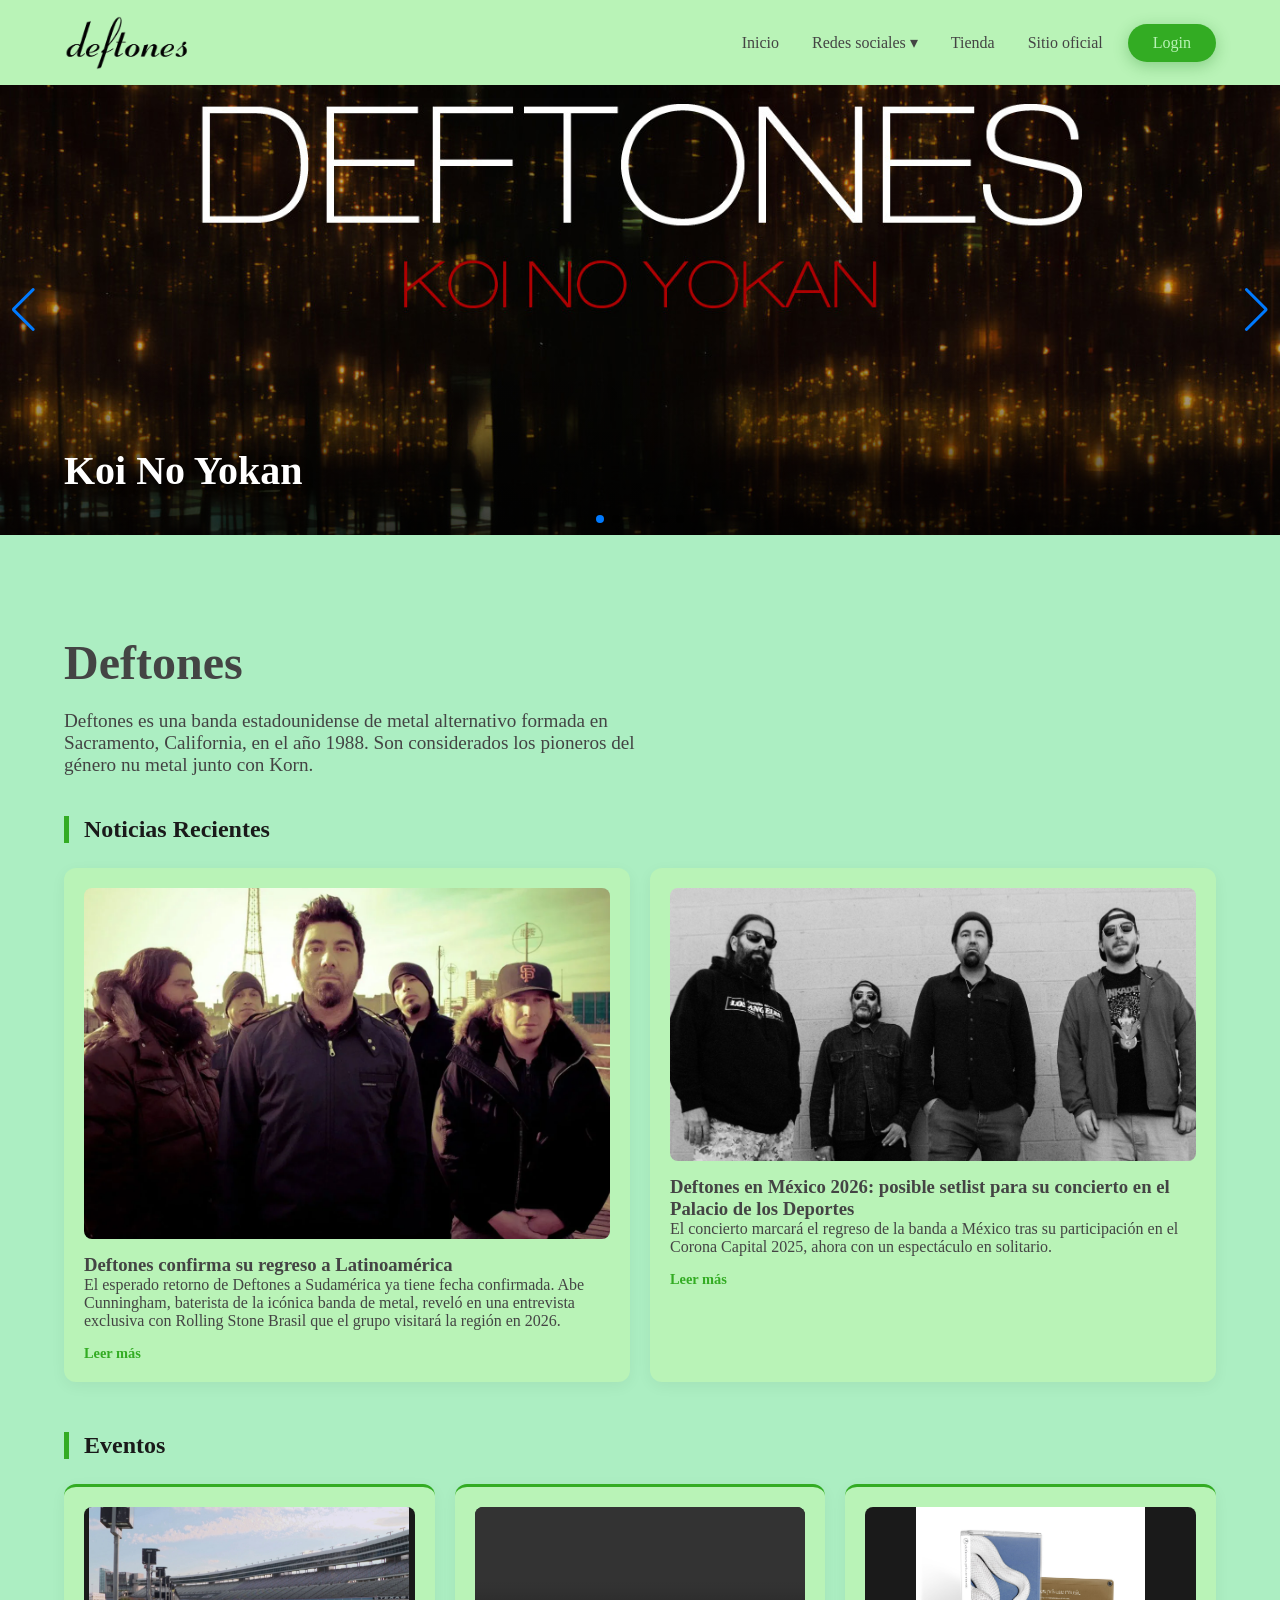
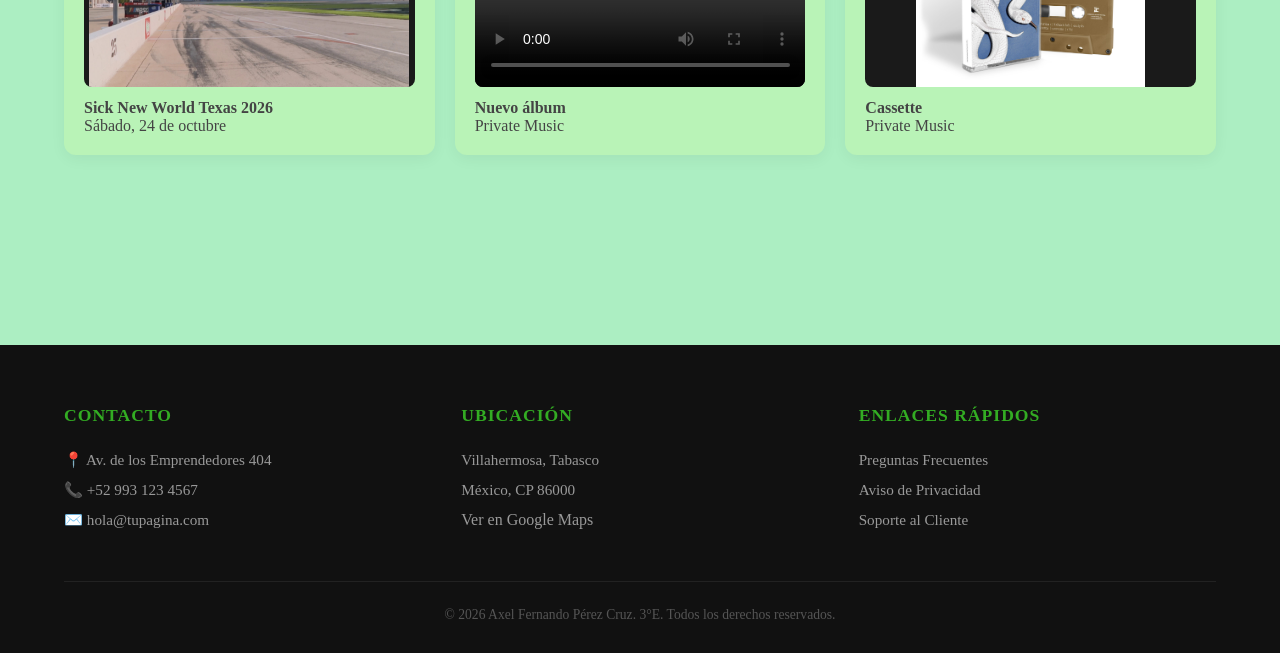
<file: index.html>
<!DOCTYPE html>
<html lang="es">
<head>
    <!-- Swiper CSS -->
    <link rel="stylesheet" href="https://cdn.jsdelivr.net/npm/swiper@11/swiper-bundle.min.css" />
    <meta charset="UTF-8">
    <meta name="viewport" content="width=device-width, initial-scale=1.0">
    <title>Maquetación con DIVS</title>
        <!-- Google Fonts -->
    <link href="estilos_maquetacion.css" rel="stylesheet">
    <link rel='stylesheet' href='https://cdn-uicons.flaticon.com/4.0.0/uicons-regular-straight/css/uicons-regular-straight.css'>
    <link rel='stylesheet' href='https://cdn-uicons.flaticon.com/4.0.0/uicons-regular-rounded/css/uicons-regular-rounded.css'>
    <link rel='stylesheet' href='https://cdn-uicons.flaticon.com/4.0.0/uicons-regular-rounded/css/uicons-regular-rounded.css'>
    <link rel='stylesheet' href='https://cdn-uicons.flaticon.com/4.0.0/uicons-regular-rounded/css/uicons-regular-rounded.css'>
    <link rel='stylesheet' href='https://cdn-uicons.flaticon.com/4.0.0/uicons-brands/css/uicons-brands.css'>
    <link rel='stylesheet' href='https://cdn-uicons.flaticon.com/4.0.0/uicons-brands/css/uicons-brands.css'>
    <link rel='stylesheet' href='https://cdn-uicons.flaticon.com/4.0.0/uicons-brands/css/uicons-brands.css'>
    <link rel="shortcut icon" href="img/favicon.jpg" type="image/x-icon">
</head>
<body>

    <header>
        <div class="container">
            <div class="logo">
                <!-- COLOCA TU LOGO AQUÍ -->
                <a href="index.html">
                    <img src="img/logo.png"  alt="Coloca tu logo aquí">
                </a>
            </div>

            <nav>
                <ul class="nav-menu">
                    <li><a href="index.html"><i class="fi fi-rs-map-marker-home"></i>Inicio</a></li>
                    <li class="dropdown">
                        <a href="#"><i class="fi fi-rr-share"></i>Redes sociales ▾</a>
                        <ul class="dropdown-content">
                            <li><a href="https://www.youtube.com/deftones"></i><i class="fi fi-brands-youtube-circle"></i>YouTube</a></li>
                            <li><a href="https://www.instagram.com/deftones/"><i class="fi fi-brands-instagram-circle"></i>Instagram</a></li>
                            <li><a href="https://www.tiktok.com/@deftones"><i class="fi fi-brands-tiktok-circle"></i>TikTok</a></li>
                        </ul>
                    </li>
                   

                    <li><a href="https://shopdeftones.com/"><i class="fi fi-rr-shop"></i>Tienda</a></li>
                    <li><a href="https://www.deftones.com/"><i class="fi fi-rr-site-alt"></i>Sitio oficial</a></li>
                    <li><a href="login.html" class="btn-login">Login</a></li>
                </ul>
            </nav>
        </div>
    </header>
<!-- Banner Principal -->
<div class="swiper mainBanner">
    <div class="swiper-wrapper">
        
        <!-- Slide 1 -->
        <div class="swiper-slide">
            <a href="https://shopdeftones.com/products/koi-no-yokan-cd" class="banner-link">
                <img src="banner/banner1.png" alt="Oferta 1">
                <div class="banner-content">
                    <div class="text-box">
                        <h1>Koi No Yokan</h1>
                    </div>
                </div>
            </a>
        </div>

        <!-- Slide 2 -->
        <div class="swiper-slide">
            <a href="https://wallpapers.com/deftones-hd" class="banner-link">
                <img src="banner/banner2.png" alt="Oferta 2">
                <div class="banner-content">
                    <div class="text-box">
                        <h1>Fondos de pantalla</h1>
                    </div>
                </div>
            </a>
        </div>
        <!-- Slide 3 -->
        <div class="swiper-slide">
            <a href="https://www.youtube.com/watch?v=sPO81Fz4s2g" class="banner-link">
                <img src="banner/banner3.png" alt="Oferta 2">
                <div class="banner-content">
                    <div class="text-box">
                        <h1>Leathers</h1>
                    </div>
                </div>
            </a>
        </div>
                <!-- Slide 4 -->
        <div class="swiper-slide">
            <a href="https://www.amazon.com.mx/Deftones-CD-Collection-Private-Music/dp/B0FRNQT9QT" class="banner-link">
                <img src="banner/banner4.png" alt="Oferta 2">
                <div class="banner-content">
                    <div class="text-box">
                        <h1>Ohms/Private Music</h1>
                    </div>
                </div>
            </a>
        </div>
                <!-- Slide 5 -->
        <div class="swiper-slide">
            <a href="https://www.ebay.com/itm/157437047268" class="banner-link">
                <img src="banner/banner5.jpg" alt="Oferta 2">
                <div class="banner-content">
                    <div class="text-box">
                        <h1>Awakening Cat</h1>
                    </div>
                </div>
            </a>
        </div>
                <!-- Slide 6 -->
        <div class="swiper-slide">
            <a href="https://www.youtube.com/watch?v=9tmPBuSpmfA" class="banner-link">
                <img src="banner/banner6.png" alt="Oferta 2">
                <div class="banner-content">
                    <div class="text-box">
                        <h1>Digital Bath</h1>
                    </div>
                </div>
            </a>
        </div>

    </div>
    

    <!-- Controles -->
    <div class="swiper-button-next"></div>
    <div class="swiper-button-prev"></div>
    <div class="swiper-pagination"></div>
</div>
    <main class="container" style="padding: 100px 0;">
        <h1 style="font-size: 3rem; margin-bottom: 20px;">Deftones</h1>
        <p style="font-size: 1.2rem; max-width: 600px;">Deftones es una banda estadounidense de metal alternativo formada en Sacramento, California, en el año 1988. Son considerados los pioneros del género nu metal junto con Korn.</p>
        <!-- SECCIÓN DE NOTICIAS Y EVENTOS -->
        <section class="seccion-info">
            
            <!-- FILA DE 2 CUADROS (Noticias Destacadas) -->
            <h2 class="titulo-seccion">Noticias Recientes</h2>
            <div class="contenedor-dos">
                <div class="cuadro cuadro-grande">
                    <div class="imagen-placeholder"><img src="img/noticia1.webp" alt="Noticia 1"></div>
                    <h3>Deftones confirma su regreso a Latinoamérica</h3>
                    <p>El esperado retorno de Deftones a Sudamérica ya tiene fecha confirmada. Abe Cunningham, baterista de la icónica banda de metal, reveló en una entrevista exclusiva con Rolling Stone Brasil que el grupo visitará la región en 2026.</p>
                    <a href="#" class="leer-mas">Leer más</a>
                </div>
                <div class="cuadro cuadro-grande">
                    <div class="imagen-placeholder"><img src="img/noticia2.jpg" alt="Noticia 2"></div>
                    <h3>Deftones en México 2026: posible setlist para su concierto en el Palacio de los Deportes</h3>
                    <p>El concierto marcará el regreso de la banda a México tras su participación en el Corona Capital 2025, ahora con un espectáculo en solitario.</p>
                    
                    <a href="#" class="leer-mas">Leer más</a>
                </div>
            </div>

            <!-- FILA DE 3 CUADROS (Eventos o Info Rápida) -->
            <h2 class="titulo-seccion">Eventos</h2>
            <div class="contenedor-tres">
    <!-- Cuadro con Imagen -->
    <div class="cuadro cuadro-pequeno">
        <div class="media-container">
            <img src="img/evento1.jpg" alt="Evento 1">
        </div>
        <h4>Sick New World Texas 2026</h4>
        <p>Sábado, 24 de octubre</p>
    </div>

    <!-- Cuadro con Video -->
    <div class="cuadro cuadro-pequeno">
        <div class="media-container">
            <video controls>
                <source src="video/evento.mp4" type="video/mp4">
                Tu navegador no soporta videos.
            </video>
        </div>
        <h4>Nuevo álbum</h4>
        <p>Private Music</p>
    </div>

    <!-- Cuadro con Info Rápida (Solo texto si quieres) -->
    <div class="cuadro cuadro-pequeno">
        <div class="media-container">
            <img src="img/evento2.jpg" alt="Evento">
        </div>
        <h4>Cassette</h4>
        <p>Private Music</p>
    </div>
</div>
</section>

        
    </main>

    <footer>
        <div class="container">
            <div class="footer-grid">
                <div class="footer-col">
                    <h4>Contacto</h4>
                    <p>📍 Av. de los Emprendedores 404</p>
                    <p>📞 +52 993 123 4567</p>
                    <p>✉️ hola@tupagina.com</p>
                </div>
                <div class="footer-col">
                    <h4>Ubicación</h4>
                    <p>Villahermosa, Tabasco</p>
                    <p>México, CP 86000</p>
                    <a href="#">Ver en Google Maps</a>
                </div>
                <div class="footer-col">
                    <h4>Enlaces Rápidos</h4>
                    <ul>
                        <li><a href="#">Preguntas Frecuentes</a></li>
                        <li><a href="#">Aviso de Privacidad</a></li>
                        <li><a href="#">Soporte al Cliente</a></li>
                    </ul>
                </div>
            </div>
            <div class="footer-bottom">
                &copy; 2026 Axel Fernando Pérez Cruz. 3°E. Todos los derechos reservados.
            </div>
        </div>
    </footer>
<script src="https://cdn.jsdelivr.net/npm/swiper@11/swiper-bundle.min.js"></script>
<script src="banner.js"></script>
</body>
</html>
</file>
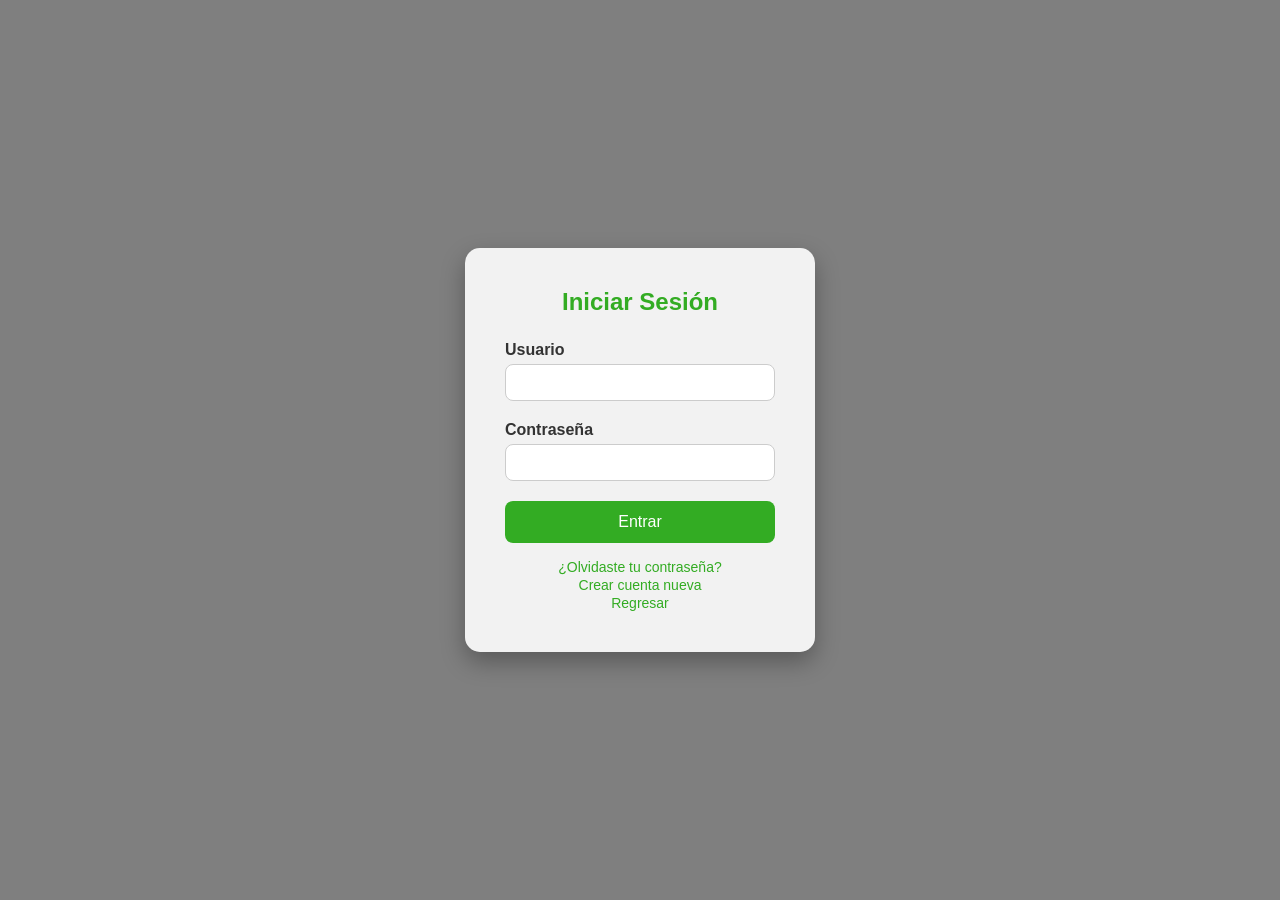
<file: login.html>
<!DOCTYPE html>
<html lang="es">
<head>
  <meta charset="UTF-8" />
  <meta name="viewport" content="width=device-width, initial-scale=1.0"/>
  <title>Iniciar Sesión</title>
  <link rel="stylesheet" href="estilos.css">
</head>
<body>
  <!-- Contenedor del formulario -->
  <div class="login-box">
    <h2>Iniciar Sesión</h2>
    <form action="#" method="post" id="formularioLogin">
      <!-- Campo de usuario -->
      <label for="usuario">Usuario</label>
      <input type="text" id="usuario" name="usuario" required />

      <!-- Campo de contraseña -->
      <label for="contrasena">Contraseña</label>
      <input type="password" id="contrasena" name="contrasena" required />

      <!-- Botón de envío -->
      <input type="submit" value="Entrar" />
    </form>

    <!-- Enlaces adicionales -->
    <div class="extra">
      <p><a href="#">¿Olvidaste tu contraseña?</a></p>
      <p><a href="#">Crear cuenta nueva</a></p>
      <p><a href="index.html">Regresar</a></p>
    </div>
  </div>
  <script type="text/javascript" src="login.js"></script>
</body>
</html>
</file>
<file: estilos_maquetacion.css>
/* --- 1. VARIABLES --- */
:root {
    --color-primario: #33ac23; /* Color principal */
    --color-oscuro: #1a1a1a; /* Color oscuro para textos fuertes */
    --color-texto: #444; /* Color general del texto */
    --blanco: #b9f3b7; /* Color blanco */
    --sombra: 0 10px 30px rgba(0,0,0,0.1); /* Sombra suave */
    --transicion: all 0.4s cubic-bezier(0.165, 0.84, 0.44, 1); /* Animación suave */
}

/* Reset básico para quitar márgenes por defecto */
* {
    margin: 0;
    padding: 0;
    box-sizing: border-box; /* Evita que el padding rompa tamaños */
}

/* Configuración general del body */
body {
    font-family: 'Times New Roman', Times, serif; /* Fuente */
    background-color: #aceec2; /* Fondo claro */
    color: var(--color-texto); /* Color del texto */
    display: flex;
    flex-direction: column;
    min-height: 100vh; /* Para que el footer quede abajo */
}

/* Contenedor centrado */
.container {
    width: 90%;
    max-width: 1200px; /* Ancho máximo */
    margin: 0 auto; /* Centrar */
}

/* --- 2. HEADER Y LOGO --- */
header {
    background: var(--blanco); /* Fondo blanco */
    padding: 15px 0;
    box-shadow: 0 2px 15px rgba(0,0,0,0.05); /* Sombra ligera */
    position: sticky; /* Se queda fijo arriba */
    top: 0;
    z-index: 1000; /* Siempre encima */
}

/* Alinea logo y menú */
header .container {
    display: flex;
    justify-content: space-between;
    align-items: center;
}

/* CONFIGURACIÓN DEL LOGO */
.logo img {
    height: 55px; /* Tamaño del logo */
    width: auto;
    display: block;
}

/* --- 3. NAVEGACIÓN Y MENÚ --- */
.nav-menu {
    display: flex; /* Menú en fila */
    list-style: none; /* Quita viñetas */
    align-items: center;
}

/* Separación entre opciones */
.nav-menu > li {
    margin-left: 25px;
    position: relative; /* Necesario para submenú */
}

/* Estilo de enlaces */
.nav-menu a {
    text-decoration: none;
    color: var(--color-oscuro);
    font-weight: 500;
    padding: 10px 0;
    transition: var(--transicion);
    display: block;

    /* Permite alinear iconos con texto */
    display: inline-flex; 
    align-items: center; 
    gap: 8px; 
    text-decoration: none; 
    color: inherit;
}

/* Línea animada debajo del menú */
.nav-menu > li > a::after {
    content: '';
    position: absolute;
    width: 0; /* Empieza invisible */
    height: 2px;
    bottom: 0;
    left: 0;
    background-color: var(--color-primario);
    transition: var(--transicion);
}

/* Cuando pasas el mouse aparece la línea */
.nav-menu > li:hover > a::after {
    width: 100%;
}

/* Cambio de color al pasar el mouse */
.nav-menu a:hover {
    color: var(--color-primario);
}

/* --- 4. SUBMENÚ DESPLEGABLE --- */
.dropdown-content {
    position: absolute;
    top: 120%; /* Debajo del menú */
    left: -20px;
    background: var(--blanco);
    min-width: 220px;
    padding: 15px 0;
    list-style: none;
    border-radius: 12px; /* Bordes redondeados */
    box-shadow: var(--sombra);

    /* Oculto por defecto */
    opacity: 0;
    visibility: hidden;
    transform: translateY(20px); /* Baja un poco */
    transition: var(--transicion);
}

/* Mostrar el submenú al pasar el mouse */
.dropdown:hover .dropdown-content {
    opacity: 1;
    visibility: visible;
    transform: translateY(0);
}

/* Estilo de opciones del submenú */
.dropdown-content li a {
    padding: 12px 25px;
    font-size: 0.9rem;
    color: var(--color-texto);
    font-weight: 400;
}

/* Hover en submenú */
.dropdown-content li a:hover {
    background-color: #a0ff94;
    color: var(--color-primario);
    padding-left: 30px; /* Se mueve a la derecha */
}

/* Botón Login resaltado */
.btn-login {
    background-color: var(--color-primario);
    color: var(--blanco) !important;
    padding: 10px 25px !important;
    border-radius: 50px; /* Forma redonda */
    box-shadow: 0 4px 15px rgba(21, 124, 21, 0.3);
}

/* Efecto hover del botón */
.btn-login:hover {
    transform: translateY(-2px); /* Se levanta */
    box-shadow: 0 6px 20px rgba(21, 124, 21, 0.3);
}

/* --- 5. RESPONSIVE --- */
@media (max-width: 850px) {

    /* Header en columna */
    header .container {
        flex-direction: column;
        gap: 20px;
    }

    /* Menú se adapta */
    .nav-menu {
        flex-wrap: wrap;
        justify-content: center;
    }

    .nav-menu li {
        margin: 5px 15px;
    }

    /* Submenú en móvil */
    .dropdown-content {
        position: static; /* Ya no flotante */
        box-shadow: none;
        opacity: 1;
        visibility: visible;
        transform: none;
        display: none; /* Oculto */
        background: #f1f1f1;
    }

    /* Mostrar al hacer hover */
    .dropdown:hover .dropdown-content {
        display: block;
    }
}

/* --- 6. FOOTER 3 COLUMNAS --- */
footer {
    background: #111;
    color: #fff;
    padding: 60px 0 30px;
    margin-top: auto; /* Empuja el footer abajo */
}

/* Grid para dividir en columnas */
.footer-grid {
    display: grid;
    grid-template-columns: repeat(auto-fit, minmax(250px, 1fr)); /* Responsive */
    gap: 40px;
    margin-bottom: 40px;
}

/* Títulos del footer */
.footer-col h4 {
    color: var(--color-primario);
    margin-bottom: 25px;
    font-size: 1.1rem;
    text-transform: uppercase;
    letter-spacing: 1px;
}

/* Texto del footer */
.footer-col p, .footer-col li {
    color: #999;
    font-size: 0.95rem;
    margin-bottom: 12px;
}

/* Quita viñetas */
.footer-col ul { 
    list-style: none; 
}

/* Enlaces del footer */
.footer-col a {
    color: #999;
    text-decoration: none;
    transition: var(--transicion);
}

/* Hover enlaces */
.footer-col a:hover {
    color: var(--blanco);
}

/* Parte inferior del footer */
.footer-bottom {
    text-align: center;
    border-top: 1px solid #222;
    padding-top: 25px;
    color: #555;
    font-size: 0.85rem;
}
/* ESTILOS CSS PARA ESTA SECCIÓN (Agrégalos a tu bloque <style>) */

    .seccion-info {
        padding: 40px 0;
    }

    .titulo-seccion {
        margin-bottom: 25px;
        color: var(--color-oscuro);
        border-left: 5px solid var(--color-primario);
        padding-left: 15px;
    }

    /* Contenedores Flexbox */
    .contenedor-dos, .contenedor-tres {
        display: flex;
        gap: 20px;
        flex-wrap: wrap; /* Para que sea responsivo */
        margin-bottom: 50px;
    }

    /* Estilo base de los cuadros */
    .cuadro {
        background: var(--blanco);
        border-radius: 12px;
        padding: 20px;
        box-shadow: 0 4px 15px rgba(0,0,0,0.05);
        transition: transform 0.3s ease;
    }

    .cuadro:hover {
        transform: translateY(-5px);
    }

    /* Tamaños específicos */
    .cuadro-grande {
        flex: 1 1 calc(50% - 20px); /* 2 cuadros por fila */
        min-width: 300px;
    }

    .cuadro-pequeno {
        flex: 1 1 calc(33.33% - 20px); /* 3 cuadros por fila */
        min-width: 250px;
        border-top: 3px solid var(--color-primario);
        align-items: center;
    }
.imagen-placeholder {
    width: 100%;
    height: auto;       /* Ya no obligamos a que mida 200px */
    overflow: hidden;
    border-radius: 8px;
    margin-bottom: 15px;
}

.imagen-placeholder img {
    width: 100%;        /* Ocupa todo el ancho disponible */
    height: auto;       /* Mantiene su proporción natural */
    display: block;
}
  
    /* Elementos internos 
    .imagen-placeholder {
        background: #eee;
        height: 150px;
        display: flex;
        align-items: center;
        justify-content: center;
        border-radius: 8px;
        margin-bottom: 15px;
        color: #888;
    }*/

    .leer-mas {
        display: inline-block;
        margin-top: 15px;
        color: var(--color-primario);
        text-decoration: none;
        font-weight: 600;
        font-size: 0.9rem;
    }
    /* Contenedor universal para fotos y videos */
.media-container {
    width: 100%;
    height: 180px;         /* Altura fija para que los 3 cuadros estén parejos */
    background-color: #1a1a1a; /* Fondo oscuro para resaltar el contenido */
    display: flex;
    align-items: center;
    justify-content: center;
    border-radius: 8px;
    margin-bottom: 12px;
    overflow: hidden;
}

/* Ajuste para que se vea TODO (Imagen) */
.media-container img {
    max-width: 100%;
    max-height: 100%;
    object-fit: contain;   /* ESTA ES LA CLAVE: No corta nada */
}

/* Ajuste para que se vea TODO (Video) */
.media-container video {
    width: 100%;
    height: 100%;
    object-fit: contain;   /* ESTA ES LA CLAVE: Muestra el video completo */
    outline: none;
}
/* --- ESTILOS DEL BANNER --- */
.mainBanner {
    width: 100%;
    height: 450px; /* Altura ideal tipo e-commerce */
    position: relative;
}

.mainBanner .swiper-slide {
    position: relative;
    overflow: hidden;
}

.mainBanner img {
    width: 100%;
    height: 100%;
    object-fit: cover; /* Ajuste perfecto de la imagen */
    object-position: center;
}

/* Capa de contenido sobre la imagen */
.banner-content {
    position: absolute;
    top: 0;
    left: 0;
    width: 100%;
    height: 100%;
    display: flex;
    align-items: center; /* Centrado vertical */
    padding-left: 10%; /* Alineado a la izquierda como ML */
    background: linear-gradient(to right, rgba(0,0,0,0.4), transparent); /* Degradado para legibilidad */
}

.text-box {
    color: white;
    max-width: 500px;
}

.text-box span {
    font-size: 0.9rem;
    font-weight: 600;
    letter-spacing: 2px;
    color: var(--color-primario);
}

.text-box h1 {
    font-size: 3rem;
    margin: 10px 0 20px;
    line-height: 1.1;
}

.btn-comprar {
    padding: 12px 30px;
    background: var(--color-primario);
    border: none;
    color: rgb(168, 236, 191);
    font-weight: 600;
    border-radius: 5px;
    cursor: pointer;
    transition: transform 0.3s;
}

.btn-comprar:hover {
    transform: scale(1.05);
}

/* --- RESPONSIVE --- */
@media (max-width: 768px) {
    .mainBanner { height: 300px; }
    .text-box h1 { font-size: 1.8rem; }
    .banner-content { padding-left: 5%; }
}
/* --- ESTILOS DEL BANNER --- */
.mainBanner {
    width: 100%;
    height: 450px;
    position: relative;
}

/* Hace que todo el slide sea clickable */
.banner-link {
    text-decoration: none;
    display: block;
    width: 100%;
    height: 100%;
    position: relative;
}

.mainBanner .swiper-slide {
    position: relative;
    overflow: hidden;
}

.mainBanner img {
    width: 100%;
    height: 100%;
    object-fit: cover;
    object-position: center;
    transition: transform 0.5s ease; /* Efecto zoom opcional */
}

/* Zoom suave al pasar el mouse por el banner */
.banner-link:hover img {
    transform: scale(1.05);
}

/* Capa de contenido: Alineada ABAJO a la IZQUIERDA */
.banner-content {
    position: absolute;
    top: 0;
    left: 0;
    width: 100%;
    height: 100%;
    display: flex;
    align-items: flex-end; /* Mueve el texto al fondo */
    justify-content: flex-start; /* Mueve el texto a la izquierda */
    padding: 40px 5%; /* Espacio desde los bordes */
    /* Degradado oscuro desde abajo para que el texto blanco se lea perfecto */
    background: linear-gradient(to top, rgba(0,0,0,0.7) 0%, transparent 40%);
    box-sizing: border-box;
}

.text-box {
    color: white;
    max-width: 80%;
}

.text-box h1 {
    font-size: 2.5rem;
    margin: 0;
    line-height: 1.2;
    font-weight: 600;
    /* Sombra de apoyo */
    text-shadow: 2px 2px 10px rgba(0,0,0,0.5);
}

/* --- RESPONSIVE --- */
@media (max-width: 768px) {
    .mainBanner { height: 300px; }
    .text-box h1 { font-size: 1.5rem; }
    .banner-content { padding: 20px 5%; }
}
</file>
<file: estilos.css>
/* Elimina márgenes y rellenos por defecto y ajusta el modelo de caja */
    * {
      box-sizing: border-box;
      margin: 0;
      padding: 0;
    }

    /* Estilos generales del cuerpo de la página */
    body {
      font-family: 'Segoe UI', Tahoma, Geneva, Verdana, sans-serif; /* Fuente moderna y legible */
      height: 100vh; /* Altura completa de la ventana */
      background: url('https://external-content.duckduckgo.com/iu/?u=https%3A%2F%2Frocklegacy.cl%2Fwp-content%2Fuploads%2F2025%2F08%2Fdeftones_og.webp&f=1&nofb=1&ipt=6d3cd11c476bbae16e2e3395f10e2f17156fc460ed14131a46dc1fd4459caf25') 
        no-repeat center center fixed; /* Imagen de fondo centrada y fija */
      background-size: cover; /* Ajusta la imagen para cubrir toda la pantalla */
      position: relative; /* Necesario para colocar la capa transparente encima */
    }

    /* Capa oscura semitransparente sobre el fondo */
    body::before {
      content: ""; /* Obligatorio para pseudoelemento */
      position: absolute; /* Cubre toda la pantalla */
      top: 0;
      left: 0;
      height: 100%;
      width: 100%;
      background-color: rgba(0, 0, 0, 0.5); /* Negro con opacidad del 50% */
      z-index: 0; /* Detrás del contenido principal */
    }

    /* Caja del formulario de login */
    .login-box {
      position: relative; /* Para situarse por encima de la capa oscura */
      z-index: 1; /* Encima de la capa transparente */
      background-color: rgba(255, 255, 255, 0.9); /* Blanco con opacidad (transparente) */
      padding: 40px; /* Espacio interior */
      border-radius: 15px; /* Bordes redondeados */
      box-shadow: 0 10px 25px rgba(0, 0, 0, 0.3); /* Sombra para efecto flotante */
      width: 100%;
      max-width: 350px; /* Ancho máximo */
      margin: auto; /* Centrado horizontal */
      top: 50%;
      transform: translateY(-50%); /* Centrado vertical */
    }

    /* Título del formulario */
    .login-box h2 {
      text-align: center;
      margin-bottom: 25px;
      color: #33ac23; /* Verde */
    }

    /* Etiquetas de los campos */
    .login-box label {
      display: block;
      margin-bottom: 5px;
      font-weight: bold;
      color: #333;
    }

    /* Campos de texto */
    .login-box input[type="text"],
    .login-box input[type="password"] {
      width: 100%;
      padding: 10px;
      margin-bottom: 20px;
      border: 1px solid #ccc;
      border-radius: 8px;
      outline: none;
      transition: 0.3s ease; /* Suaviza efectos al enfocar */
    }

    /* Efecto al enfocar los campos */
    .login-box input[type="text"]:focus,
    .login-box input[type="password"]:focus {
      border-color: #33ac23; /* Borde azul al enfocar */
      box-shadow: 0 0 5px rgba(0, 114, 255, 0.3);
    }

    /* Botón de enviar */
    .login-box input[type="submit"] {
      width: 100%;
      padding: 12px;
      background-color: #33ac23; /* Verde */
      color: white;
      border: none;
      border-radius: 8px;
      font-size: 16px;
      cursor: pointer;
      transition: background-color 0.3s ease;
    }

    /* Efecto al pasar el mouse sobre el botón */
    .login-box input[type="submit"]:hover {
      background-color: #216e17; /* Azul más oscuro al pasar el cursor */
    }

    /* Estilos para enlaces adicionales */
    .login-box .extra {
      text-align: center;
      margin-top: 15px;
    }

    .login-box .extra a {
      text-decoration: none;
      color: #33ac23;
      font-size: 14px;
    }

    .login-box .extra a:hover {
      text-decoration: underline; /* Subrayado al pasar el cursor */
    }
</file>
